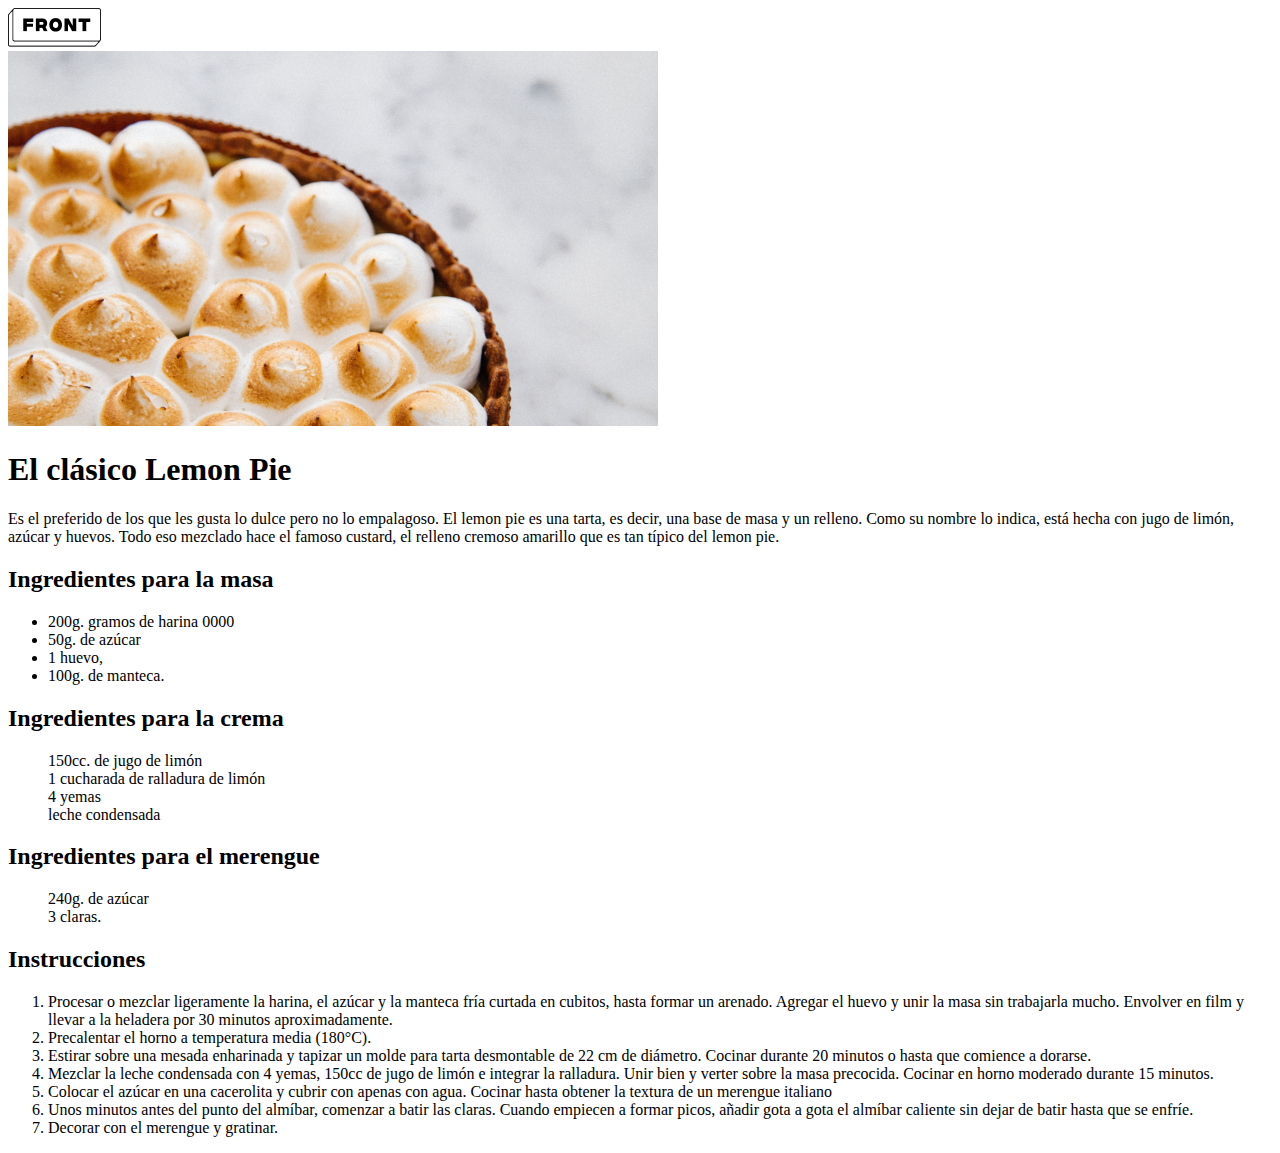
<file: index.html>
<!DOCTYPE html>
<html>
  <head>
    <title></title>
  </head>
  <body>
    <header>

    <img src="img\logo-front.png">
   <br>
   <img src="img\lemon-pie.png">
   <h1> El clásico Lemon Pie </h1>
   <p>Es el preferido de los que les gusta lo dulce pero no lo empalagoso. El lemon pie es una tarta, es decir, una base de masa y un relleno. Como su nombre lo indica, está hecha con jugo de limón, azúcar y huevos. Todo eso mezclado hace el famoso custard, el relleno cremoso amarillo que es tan típico del lemon pie.
 </p>
 </header>
    <h2>Ingredientes para la masa</h2>
            <ul>
                <li> 200g. gramos de harina 0000</li>
                <li>50g. de azúcar</li>
                <li> 1 huevo,</li> 
                 <li>100g. de manteca.</li>
            </ul> 


    <h2>Ingredientes para la crema</h2>
            <ul type="none">
                <li> 150cc. de jugo de limón </li>
                <li>1 cucharada de ralladura de limón </li>
                <li>4 yemas</li>
                <li>leche condensada</li>
            </ul>
    <h2>Ingredientes para el merengue</h2>
            <ul type="none">
                <li>240g. de azúcar</li>
                <li> 3 claras.</li>
            </ul>
    <h2>Instrucciones </h2>
        <ol>
            <li>Procesar o mezclar ligeramente la harina, el azúcar y la manteca fría curtada en cubitos, hasta formar un arenado. Agregar el huevo y unir la masa sin trabajarla mucho. Envolver en film y llevar a la heladera por 30 minutos aproximadamente.</li>
            <li>Precalentar el horno a temperatura media (180°C).</li>
            <li> Estirar sobre una mesada enharinada y tapizar un molde para tarta desmontable de 22 cm de diámetro. Cocinar durante 20 minutos o hasta que comience a dorarse.</li>
            <li> Mezclar la leche condensada con 4 yemas, 150cc de jugo de limón e integrar la ralladura. Unir bien y verter sobre la masa precocida. Cocinar en horno moderado durante 15 minutos.</li>
            <li> Colocar el azúcar en una cacerolita y cubrir con apenas con agua. Cocinar hasta obtener la textura de un merengue italiano</li>
            <li> Unos minutos antes del punto del almíbar, comenzar a batir las claras. Cuando empiecen a formar picos, añadir gota a gota el almíbar caliente sin dejar de batir hasta que se enfríe.</li>
            <li> Decorar con el merengue y gratinar.</li>
        </ol>

 
  </body>
</html>
</file>
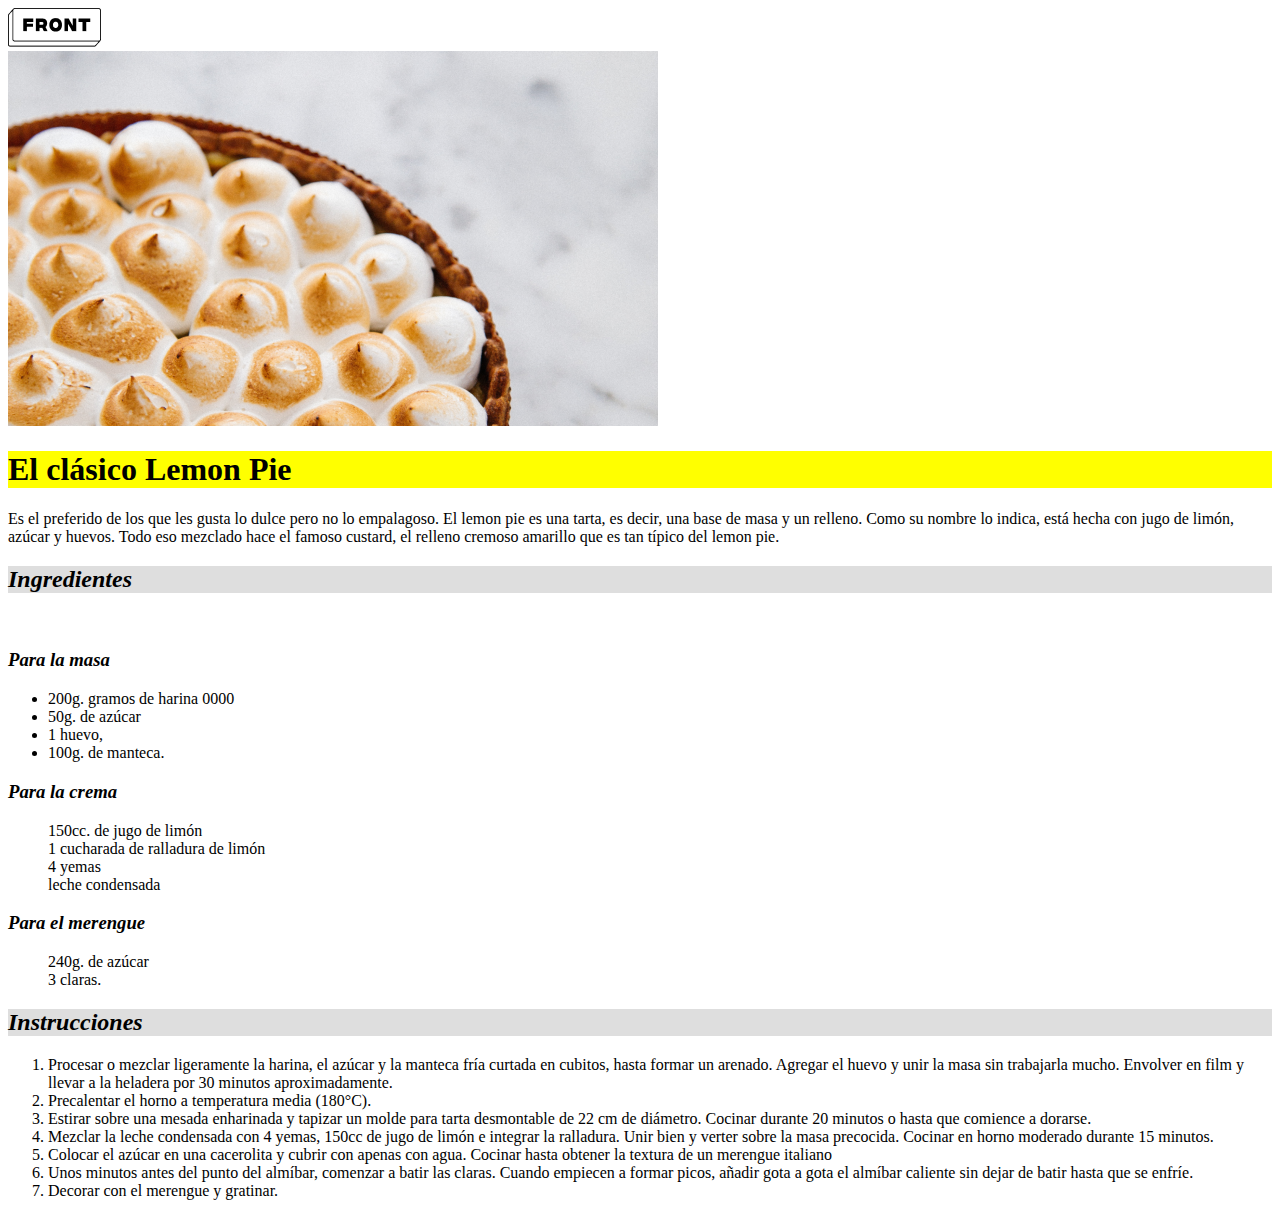
<file: Clase5A/index.html>
<!DOCTYPE html>
<html>
 
    <head>
        <meta charset="UTF-8">
        <meta http-equiv="X-UA-Compatible" content="IE=edge">
        <meta name="viewport" content="width=device-width, initial-scale=1.0">
        <title>Receta</title>
        <link rel="stylesheet" href="css/style.css">
    </head>
  
  <body>
    <header>
        

    <img src="img\logo-front.png">
   <br>
   <img src="img\lemon-pie.png">
   <h1> El clásico Lemon Pie </h1>
   <p>Es el preferido de los que les gusta lo dulce pero no lo empalagoso. El lemon pie es una tarta, es decir, una base de masa y un relleno. Como su nombre lo indica, está hecha con jugo de limón, azúcar y huevos. Todo eso mezclado hace el famoso custard, el relleno cremoso amarillo que es tan típico del lemon pie.
 </p>
 </header>
    <h2>Ingredientes </h2>
    <br>
    <h3>Para la masa</h3>
            <ul>
                <li> 200g. gramos de harina 0000</li>
                <li>50g. de azúcar</li>
                <li> 1 huevo,</li> 
                 <li>100g. de manteca.</li>
            </ul> 


    <h3>Para la crema</h3>
            <ul type="none">
                <li> 150cc. de jugo de limón </li>
                <li>1 cucharada de ralladura de limón </li>
                <li>4 yemas</li>
                <li>leche condensada</li>
            </ul>
    <h3> Para el merengue</h3>
            <ul type="none">
                <li>240g. de azúcar</li>
                <li> 3 claras.</li>
            </ul>
    <h2>Instrucciones </h2>
        <ol>
            <li>Procesar o mezclar ligeramente la harina, el azúcar y la manteca fría curtada en cubitos, hasta formar un arenado. Agregar el huevo y unir la masa sin trabajarla mucho. Envolver en film y llevar a la heladera por 30 minutos aproximadamente.</li>
            <li>Precalentar el horno a temperatura media (180°C).</li>
            <li> Estirar sobre una mesada enharinada y tapizar un molde para tarta desmontable de 22 cm de diámetro. Cocinar durante 20 minutos o hasta que comience a dorarse.</li>
            <li> Mezclar la leche condensada con 4 yemas, 150cc de jugo de limón e integrar la ralladura. Unir bien y verter sobre la masa precocida. Cocinar en horno moderado durante 15 minutos.</li>
            <li> Colocar el azúcar en una cacerolita y cubrir con apenas con agua. Cocinar hasta obtener la textura de un merengue italiano</li>
            <li> Unos minutos antes del punto del almíbar, comenzar a batir las claras. Cuando empiecen a formar picos, añadir gota a gota el almíbar caliente sin dejar de batir hasta que se enfríe.</li>
            <li> Decorar con el merengue y gratinar.</li>
        </ol>

 
  </body>
</html>
</file>
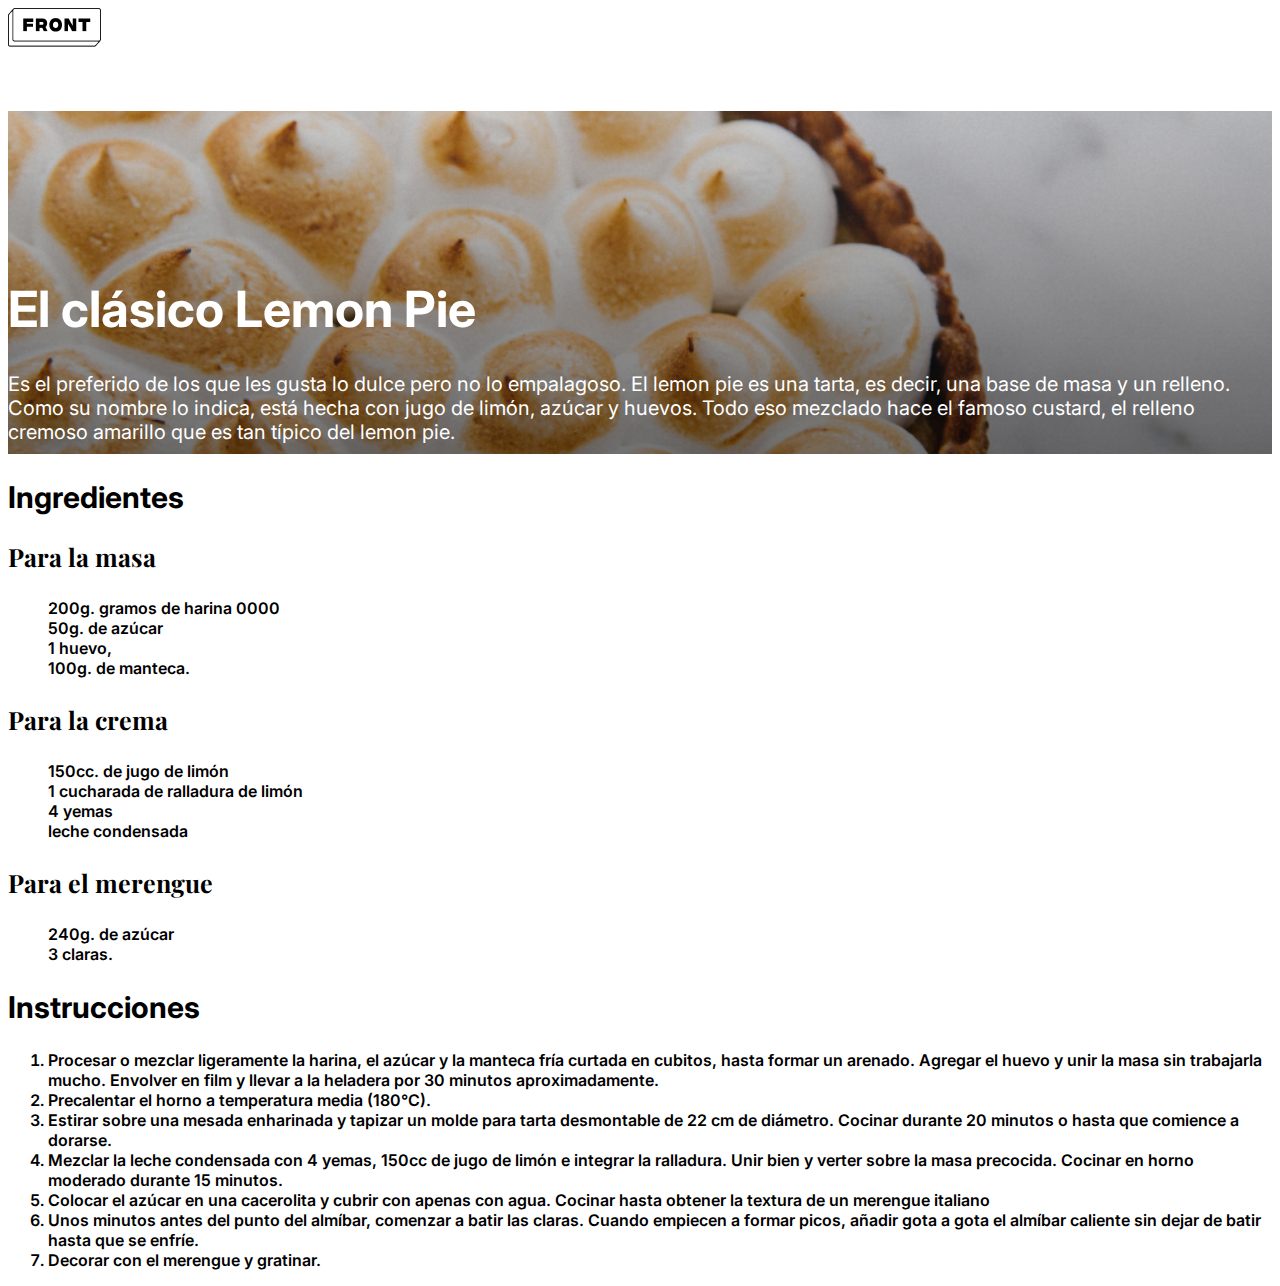
<file: Clase6/index.html>
<!DOCTYPE html>
<html>
 
    <head>
        <meta charset="UTF-8">
        <meta http-equiv="X-UA-Compatible" content="IE=edge">
        <meta name="viewport" content="width=device-width, initial-scale=1.0">
        <title>Receta</title>
        <link rel="stylesheet" href="css/style.css">
        <link rel="stylesheet" href="https://use.fontawesome.com/releases/v5.15.3/css/all.css" integrity="sha384-SZXxX4whJ79/gErwcOYf+zWLeJdY/qpuqC4cAa9rOGUstPomtqpuNWT9wdPEn2fk" crossorigin="anonymous">
    </head>
  
  <body>
    <header>
        
            <img src="img\logo-front.png">
            <section class="arriba"> <!-- que hace estas sección? -->
            <br>
        </section>
    <div class="banner">
   <br>

   <section class="texto">
   <h1 > El clásico Lemon Pie </h1>
   <p class= "intro ">Es el preferido de los que les gusta lo dulce pero no lo empalagoso. El lemon pie es una tarta, es decir, una base de masa y un relleno. Como su nombre lo indica, está hecha con jugo de limón, azúcar y huevos. Todo eso mezclado hace el famoso custard, el relleno cremoso amarillo que es tan típico del lemon pie.
 </p>
</section>
</div> 
 </header>

    <h2><i class="fas fa-shopping-basket"></i>Ingredientes </h2>
    
    <h3>Para la masa</h3>
            <ul type=none>
                <li> 200g. gramos de harina 0000</li>
                <li>50g. de azúcar</li>
                <li> 1 huevo,</li> 
                 <li>100g. de manteca.</li>
            </ul> 


    <h3>Para la crema</h3>
            <ul type="none">
                <li> 150cc. de jugo de limón </li>
                <li>1 cucharada de ralladura de limón </li>
                <li>4 yemas</li>
                <li>leche condensada</li>
            </ul>
    <h3> Para el merengue</h3>
            <ul type="none">
                <li>240g. de azúcar</li>
                <li> 3 claras.</li>
            </ul>
    <h2><i class="fas fa-list-ol"></i>Instrucciones </h2>
        <ol>
            <li>Procesar o mezclar ligeramente la harina, el azúcar y la manteca fría curtada en cubitos, hasta formar un arenado. Agregar el huevo y unir la masa sin trabajarla mucho. Envolver en film y llevar a la heladera por 30 minutos aproximadamente.</li>
            <li>Precalentar el horno a temperatura media (180°C).</li>
            <li> Estirar sobre una mesada enharinada y tapizar un molde para tarta desmontable de 22 cm de diámetro. Cocinar durante 20 minutos o hasta que comience a dorarse.</li>
            <li> Mezclar la leche condensada con 4 yemas, 150cc de jugo de limón e integrar la ralladura. Unir bien y verter sobre la masa precocida. Cocinar en horno moderado durante 15 minutos.</li>
            <li> Colocar el azúcar en una cacerolita y cubrir con apenas con agua. Cocinar hasta obtener la textura de un merengue italiano</li>
            <li> Unos minutos antes del punto del almíbar, comenzar a batir las claras. Cuando empiecen a formar picos, añadir gota a gota el almíbar caliente sin dejar de batir hasta que se enfríe.</li>
            <li> Decorar con el merengue y gratinar.</li>
        </ol>

 
  </body>
</html>
</file>
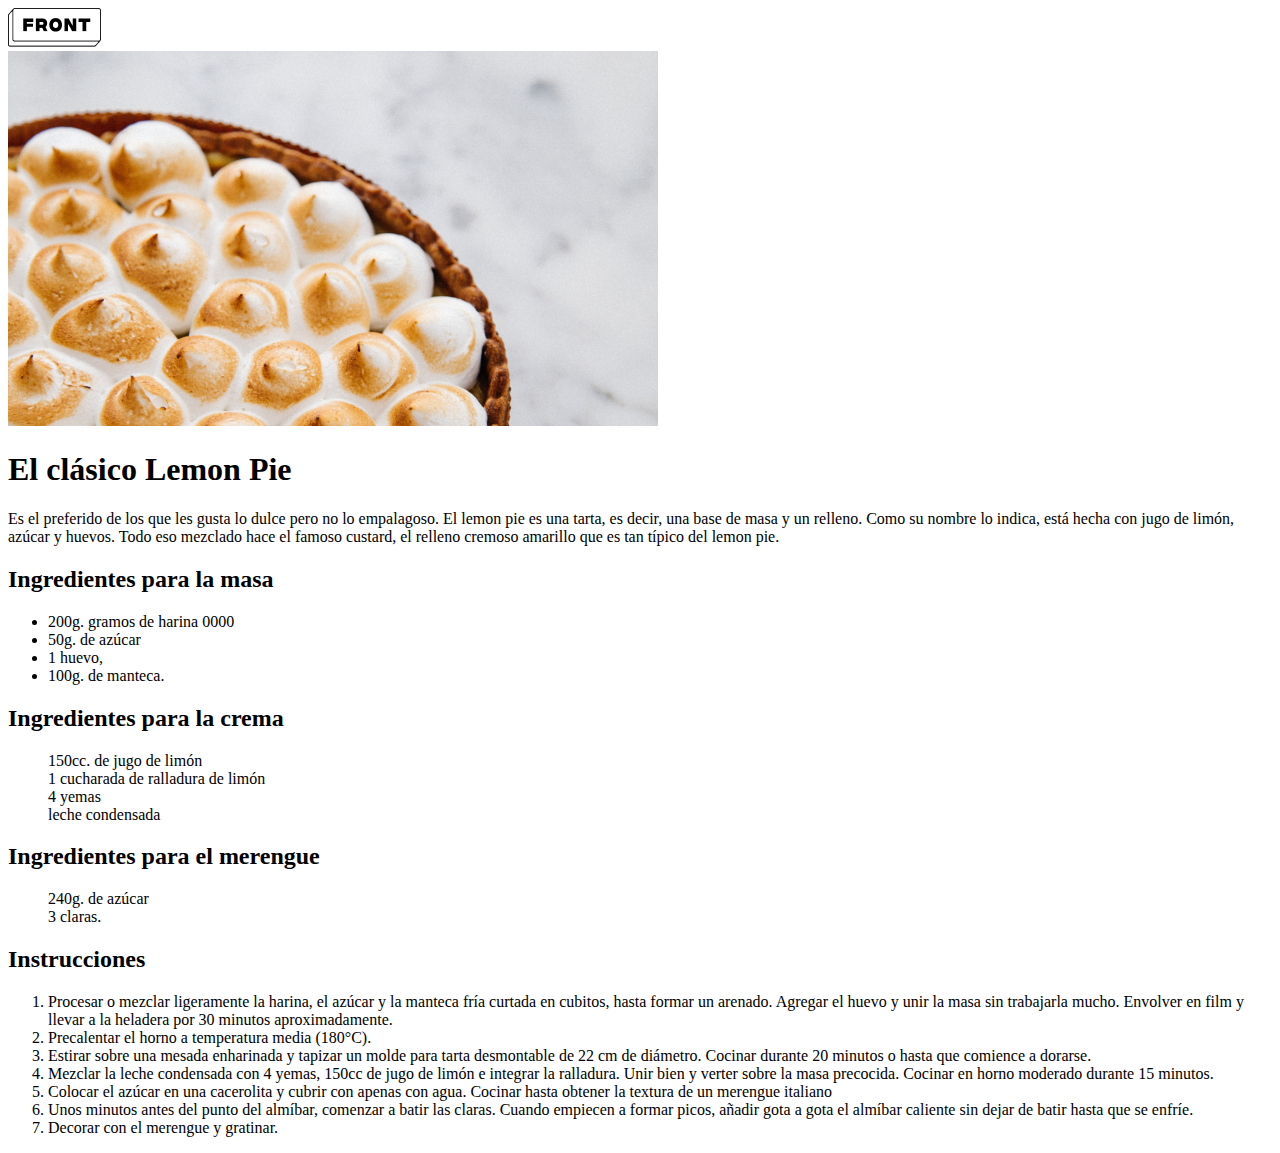
<file: Clase4.html>
<!DOCTYPE html>
<html>
  <head>
    <title></title>
  </head>
  <body>
    <header>

    <img src="img\logo-front.png">
   <br>
   <img src="img\lemon-pie.png">
   <h1> El clásico Lemon Pie </h1>
   <p>Es el preferido de los que les gusta lo dulce pero no lo empalagoso. El lemon pie es una tarta, es decir, una base de masa y un relleno. Como su nombre lo indica, está hecha con jugo de limón, azúcar y huevos. Todo eso mezclado hace el famoso custard, el relleno cremoso amarillo que es tan típico del lemon pie.
 </p>
 </header>
    <h2>Ingredientes para la masa</h2>
            <ul>
                <li> 200g. gramos de harina 0000</li>
                <li>50g. de azúcar</li>
                <li> 1 huevo,</li> 
                 <li>100g. de manteca.</li>
            </ul> 


    <h2>Ingredientes para la crema</h2>
            <ul type="none">
                <li> 150cc. de jugo de limón </li>
                <li>1 cucharada de ralladura de limón </li>
                <li>4 yemas</li>
                <li>leche condensada</li>
            </ul>
    <h2>Ingredientes para el merengue</h2>
            <ul type="none">
                <li>240g. de azúcar</li>
                <li> 3 claras.</li>
            </ul>
    <h2>Instrucciones </h2>
        <ol>
            <li>Procesar o mezclar ligeramente la harina, el azúcar y la manteca fría curtada en cubitos, hasta formar un arenado. Agregar el huevo y unir la masa sin trabajarla mucho. Envolver en film y llevar a la heladera por 30 minutos aproximadamente.</li>
            <li>Precalentar el horno a temperatura media (180°C).</li>
            <li> Estirar sobre una mesada enharinada y tapizar un molde para tarta desmontable de 22 cm de diámetro. Cocinar durante 20 minutos o hasta que comience a dorarse.</li>
            <li> Mezclar la leche condensada con 4 yemas, 150cc de jugo de limón e integrar la ralladura. Unir bien y verter sobre la masa precocida. Cocinar en horno moderado durante 15 minutos.</li>
            <li> Colocar el azúcar en una cacerolita y cubrir con apenas con agua. Cocinar hasta obtener la textura de un merengue italiano</li>
            <li> Unos minutos antes del punto del almíbar, comenzar a batir las claras. Cuando empiecen a formar picos, añadir gota a gota el almíbar caliente sin dejar de batir hasta que se enfríe.</li>
            <li> Decorar con el merengue y gratinar.</li>
        </ol>

 
  </body>
</html>
</file>
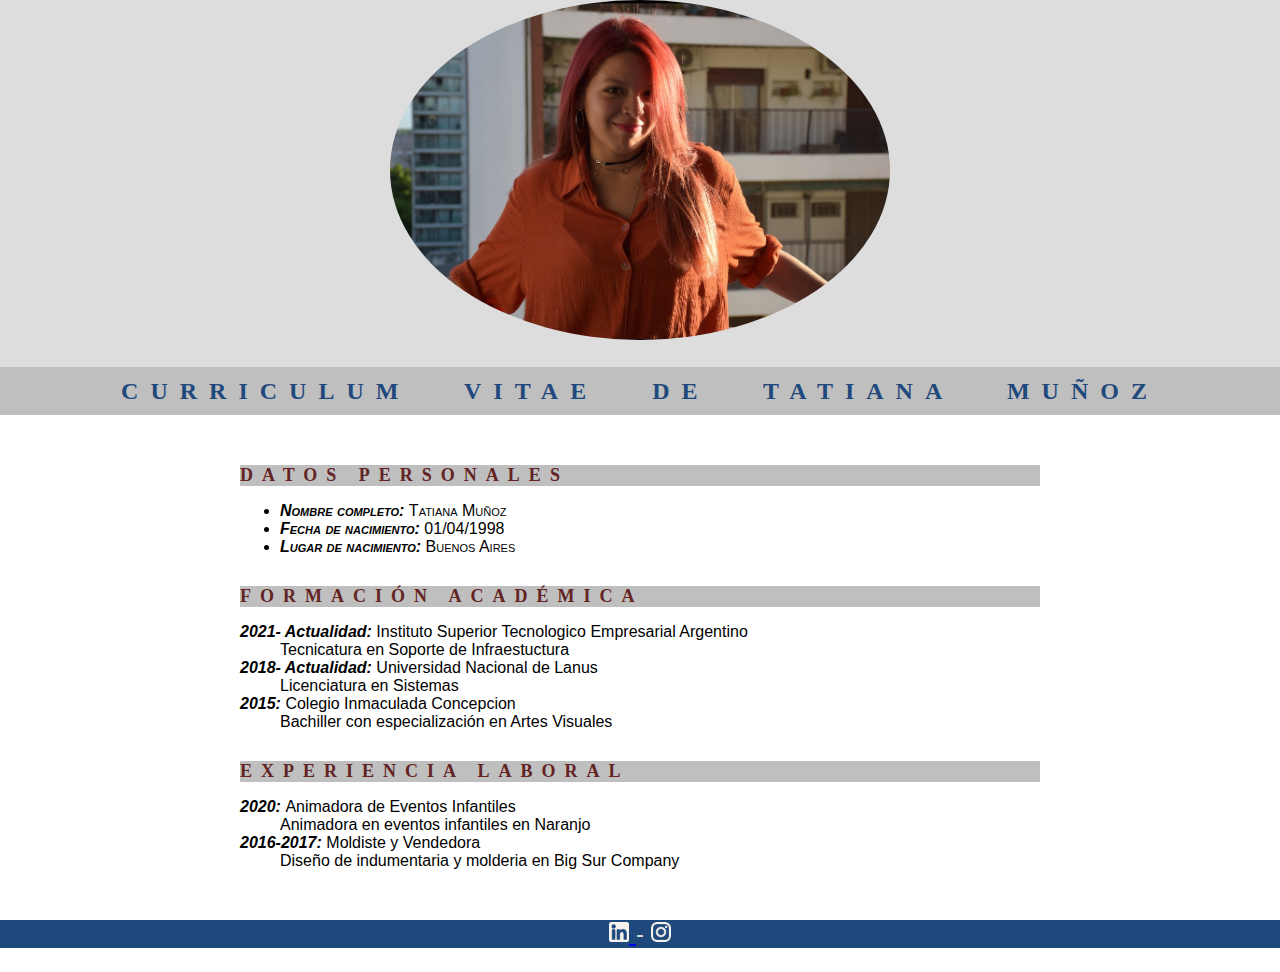
<file: clase5/Clase5.html.html>
<!DOCTYPE html>
<html lang="es">

<head>
    <meta charset="UTF-8">
    <meta http-equiv="X-UA-Compatible" content="IE=edge">
    <meta name="viewport" content="width=device-width, initial-scale=1.0">
    <title>Curriculum Vitae de Tatiana Muñoz</title>
    <link rel="stylesheet" href="css/style_cv.css">
</head>

<body>
    <header>
        
        <img src="img/Foto.jpg" alt="" class ="fotoCV"> 
        <h1>Curriculum Vitae de Tatiana Muñoz</h1>
    </header>
    <main>
        <section>
            <h2>Datos personales</h2>
            <ul>
                <li ><span class="item-detail">Nombre completo: </span>Tatiana Muñoz</li>
                <li><span class="item-detail">Fecha de nacimiento: </span>01/04/1998</span></li>
                <li><span class="item-detail">Lugar de nacimiento: </span>Buenos Aires</span></li>
            </ul>
        </section>
        <section>
            <h2>Formación académica</h2>
            <dl>
                <dt><span class="item-detail">2021- Actualidad: </span>Instituto Superior Tecnologico Empresarial Argentino</dt>
                <dd>Tecnicatura en Soporte de Infraestuctura</dd>
                <dt><span class="item-detail">2018- Actualidad: </span>Universidad Nacional de Lanus</dt>
                <dd>Licenciatura en Sistemas</dd>
                <dt><span class="item-detail">2015: </span>Colegio Inmaculada Concepcion</dt>
                <dd>Bachiller con especialización en Artes Visuales</dd>
            </dl>
        </section>
        <section>
            <h2>Experiencia laboral</h2>
            <dl>
                
                <dt><span class="item-detail">2020: </span>Animadora de Eventos Infantiles </dt>
                <dd>Animadora en eventos infantiles en Naranjo </dd>
                <dt><span class="item-detail">2016-2017: </span>Moldiste y Vendedora</dt>
                <dd>Diseño de indumentaria y molderia en Big Sur Company</dd>
            </dl>
        </section>
    </main>
    <footer>
        <p>
            <a href="#">
                <img src="img/ico_linkedin.png" alt="Ir a mi linkedin" class="img-link"> 
            </a> -
            <a href="#">
                <img src="img/ico_instagram.png" alt="Ir a mi Instagram" class="img-link"> 
            </a>
        </p>
    </footer>
</body>
</html>
</file>
<file: Clase5A/css/style.css>
h1 {
    background-color: rgb(255, 255, 0);
}

h2{
    font-style: italic;
    background-color:rgba(173, 173, 173,0.4);
}

h3{
    font-style: italic;
}
</file>
<file: Clase6/css/style.css>
@import url('https://fonts.googleapis.com/css2?family=Inter:wght@300&display=swap');
@import url('https://fonts.googleapis.com/css2?family=Playfair+Display:ital,wght@1,600&display=swap');

body{
    color: black;
    font-family: 'Inter', sans-serif;
    font-size:16px;
}

.banner{
    background-image: url(../img/lemon-pie2.jpg);
    background-size: cover;
    background-position: center;
    height: 343px;
    color:white;
    font-size:20px;
   

}

h2{
    font-style: 'Playfair Display', sans-serif;
    font-weight: bold;
   font-size:30px;
}

/*
.intro{
    margin-top: 3.5cm;
}
*/

h1 {
 color:white;
 font-size: 50px;
 font-size:bold;

 
}



h3{
    font-family: 'Playfair Display', serif;
    font-size: 25px;
}

ol ,ul{
    font-weight: 600;
}

.arriba{
 margin-top: 40px;  
}
.texto{
    margin-top:3.8cm;
}

.fas{
    color:rgba(43, 39, 39, 0.966);
}
</file>
<file: clase5/css/style_cv.css>
/* 
    Las propiedades margin, margin-top y max-width aún no las vimos 
    Las unidades de medida mas usadas son px, %, em y rem
    No se preocupen que las repasaremos la proxima clase
*/

body {
    font-family: Calibri, Arial, Helvetica, sans-serif;
    margin: 0;  
}

/* HEADER y MAIN */
/*---------------*/
header {
    background-color: #ddd;
    line-height: 2;
    text-align:  center;
}
main{
    margin: 50px auto;
    max-width: 800px;           
}
section{
    margin-top: 30px;
}
h1,h2 {
    /* acá agrupamos las propiedades que tienen en común */
    background-color: #BFBFBF;
    font-family: Cambria, Times, serif;
    letter-spacing: 0.5em;
    text-transform: uppercase;
}
h1 {
    color: #1F497D;
    font-size: 24px; 
    word-spacing: 1.5em;
}
h2 {
    color: #632423;
    font-size: 18px;
}
li {
    font-style: normal;
    font-variant: small-caps;
}
.item-detail {
    font-style: italic;
    font-weight: bold;
}

/* FOOTER */
/*--------*/
footer{
    background-color: #1F497D;
    color: #ddd;
    font-size: 24px; 
    text-align: center;
}
.img-link{
    width: 20px;
    height: 20px;
}

.fotoCV{
    width:500px;
    height: 340px;
    border-radius: 50%;
}
</file>
